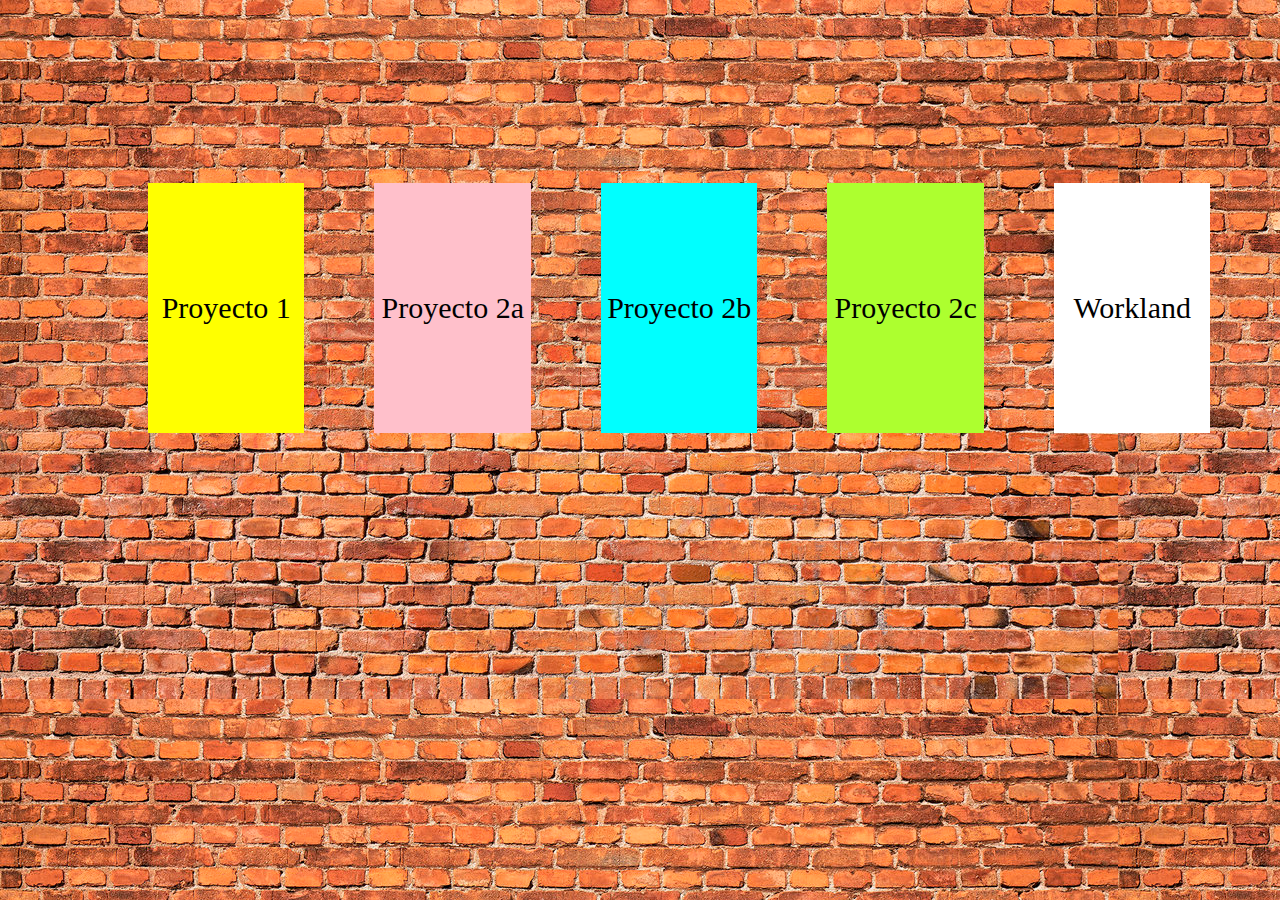
<file: index.html>
<!DOCTYPE html>
<html lang="en">
<head>
    <meta charset="UTF-8">
    <meta name="viewport" content="width=device-width, initial-scale=1.0">
    <link rel="stylesheet" href="main.css">
    <title>Navegador</title>
</head>
<body>
    <div class="primerafila">
    <div id="uno">
        <a href="./UF1/proyecto1/index.html">Proyecto 1</a>
    </div>
    
    <div id="dos">
        <a href="./UF1/proyecto2/index.html">Proyecto 2a</a>
    </div>
    <div id="tres">
        <a href="./UF1/proyecto 2b/index.html">Proyecto 2b</a>
    </div>
    <div id="cuatro">
        <a href="./UF1/proyecto 2c/index.html">Proyecto 2c</a>
    </div>
        
        <div id="cinco">
        <a href="./uf3/proyecto/workland/index.html">Workland</a>
    </div>
        
          <div id="seis">
        <a href="./uf3/proyecto_AAA/Workland_AAA/index.html">Workland_AAA</a>
    </div>
</div>
</body>
</html>
</file>
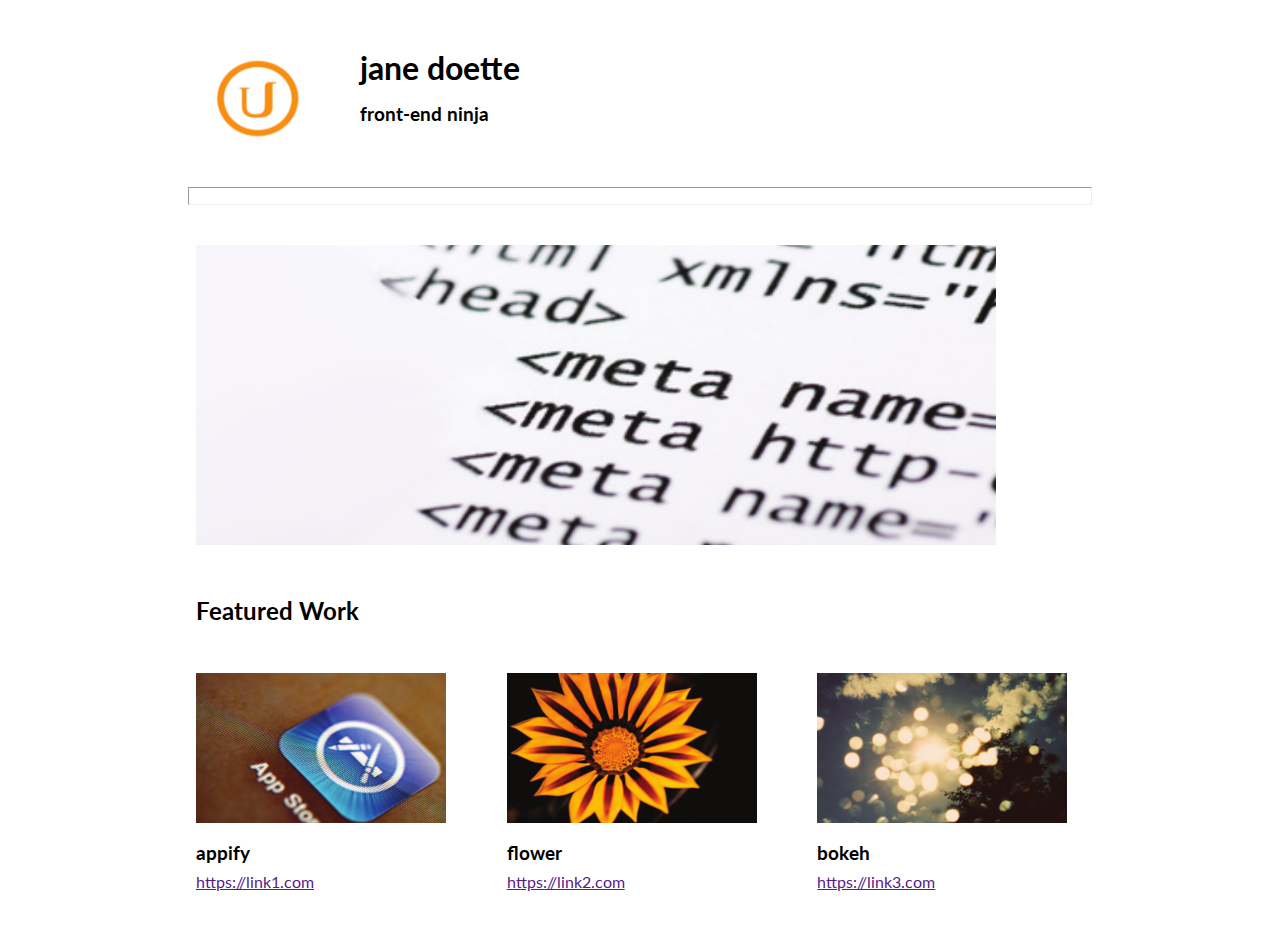
<file: UF1/proyecto 2b/index.html>
<!DOCTYPE html>
<html>
<head>
	<title></title>
	 <link href="css/main.css"
	  rel="stylesheet" type="text/css"> 
	  
	<link href="css/framework.css"
	  rel="stylesheet" type="text/css">
	  
	 

	  <link href="https://fonts.googleapis.com/css2?family=Lato:wght@100&display=swap" rel="stylesheet"> 

</head>
<div class="main-container">
	<header class="row">
		<div class="col-2"><img src="img/logo.png" alt="logo"></div>
		<div class="col-10">
			<h1>jane doette</h1>
			<h3>front-end ninja</h3>
		</div>
	</header>
	<div class="row">
		<div class="col-12"><hr></div>
	</div>
	<div class="row image">
		<div class="col-12"><img src="img/img01.png" alt="main image"></div>
	</div>
	<div class="row">
		<div class="col-12">
			<h2>Featured Work</h2>
		</div>
	</div>
	<div class="row items-container">
		<div class="col-4 item"><img src="img/item1.png" alt="item 1">
		<h3>appify</h3>
		<a href="">https://link1.com</a>
		
		</div>
		<div class="col-4 item"><img src="img/item2.png" alt="item 2">
		<h3>flower</h3>
		<a href="">https://link2.com</a>
	</div>
		<div class="col-4 item"><img src="img/item3.png" alt="item 3">
		<h3>bokeh</h3>
	<a href="">https://link3.com</a></div>
	</div>
</div>

</html>
</file>
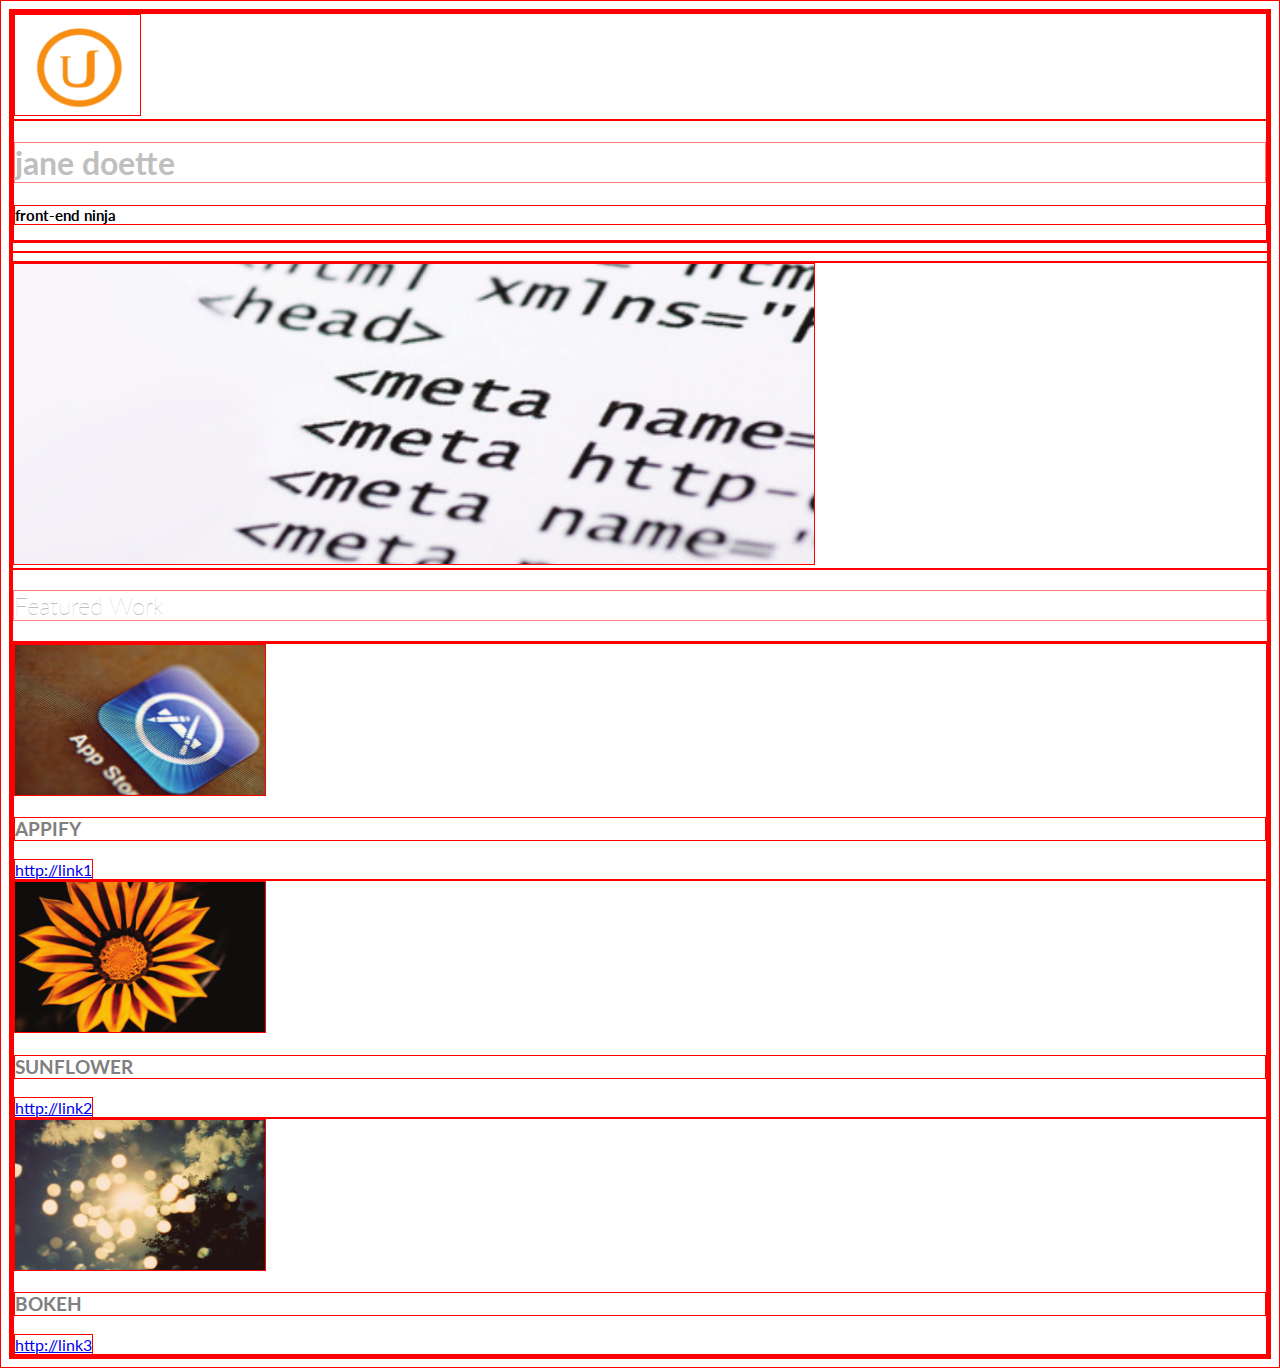
<file: UF1/proyecto 2c/index.html>
<!DOCTYPE html>
<html lang="en">
<head>
    <meta charset="UTF-8">
    <meta name="viewport" content="width=device-width, initial-scale=1.0">
    <link rel="stylesheet" href="https://cdn.jsdelivr.net/npm/bootstrap@4.5.3/dist/css/bootstrap.min.css" integrity="sha384-TX8t27EcRE3e/ihU7zmQxVncDAy5uIKz4rEkgIXeMed4M0jlfIDPvg6uqKI2xXr2" crossorigin="anonymous">

    <link rel="preconnect" href="https://fonts.gstatic.com">
    <link href="https://fonts.googleapis.com/css2?family=Lato:wght@100&display=swap" rel="stylesheet">

    <link rel="stylesheet" href="css/main.css">
    
    <title>Document</title>
</head>
<body>
    <div class="container-lg ">
        <div class="justify-content-center">
        <header class="row">
            <div id="logo" class="col-sm-4"><img src="img/logo.png" alt="logo"></div>
            <div id="title-l1" class="col-sm-8 text-right text-uppercase">
                <h1>jane doette</h1>
                <h3 id="p">front-end ninja</h3>
            </div>
        </header>
        <div class="row">
            <hr class="col-sm">
        </div>
        <div class="row">
            <img  class="rounded mx-auto d-block img-fluid"src="img/img01.png" alt="main image">
        </div>
        <div class="row">
            <h2 class="col-sm" id="title-l2">Featured Work</h2>
        </div>
        <div class="row text-center" id="items-container">
            <div class="col-sm-4 item">
                <img src="img/item1.png" alt="image item1">
                <h3 class="text-uppercase">APPIFY</h3>
                <a href="#">http://link1</a>
            </div>
            <div class="col-sm-4 item">
                <img src="img/item2.png" alt="image item2">
                <h3 class="text-uppercase">SUNFLOWER</h3>
                <a href="#">http://link2</a>
            </div>
            <div class="col-sm-4 item">
                <img src="img/item3.png" alt="image item3">
                <h3 class="text-uppercase">BOKEH</h3>
                <a href="#">http://link3</a>
            </div>
        </div>
      </div>
       </div>
</body>
</html>
</file>
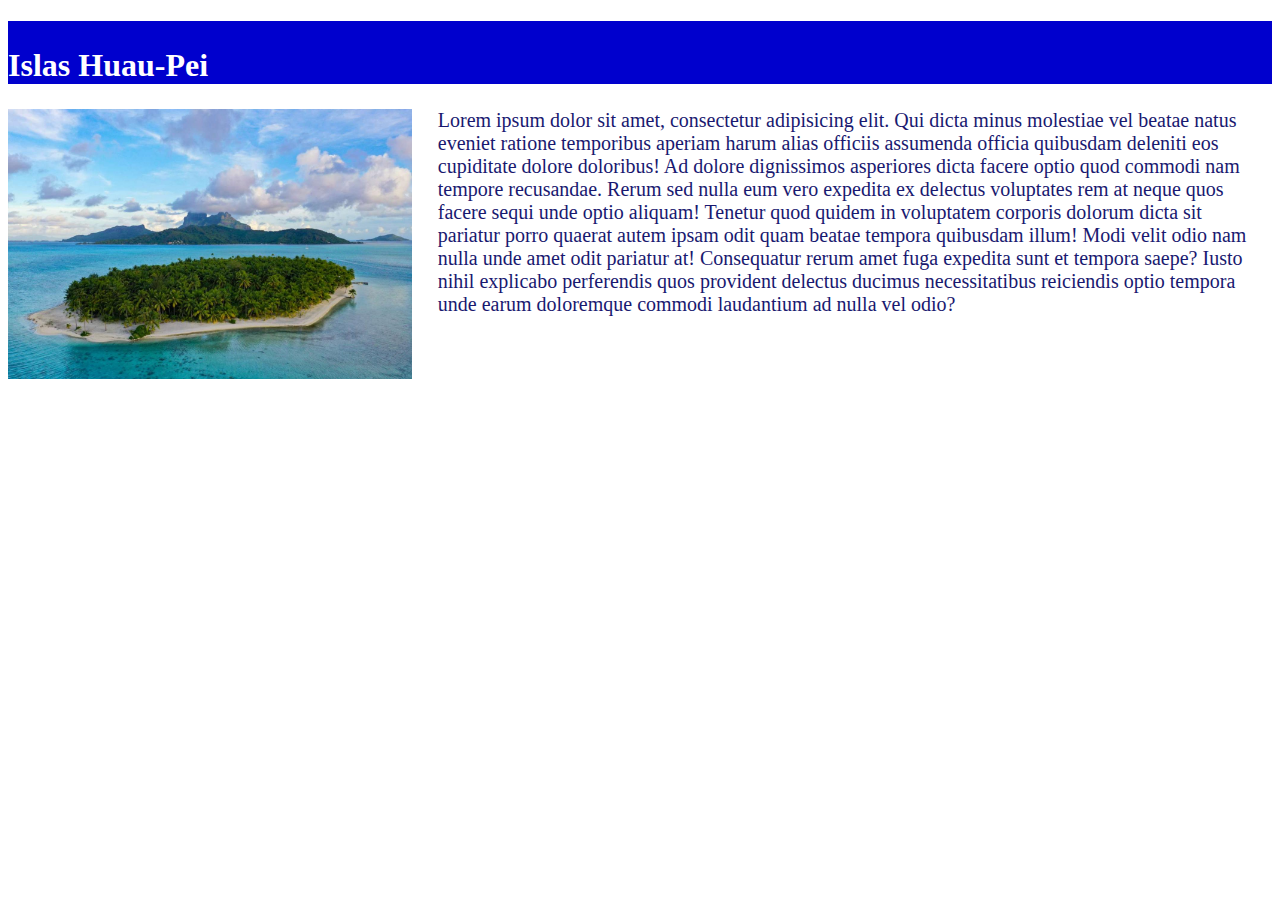
<file: UF1/proyecto1/index.html>
<!DOCTYPE html>
<html lang="en">
<head>
    <link href="css\style01.css"
      rel="stylesheet" type="text/css">
    <meta charset="UTF-8">
    <meta name="viewport" content="width=device-width, initial-scale=1.0">
    <title>Document</title>
</head>
<body>
    <div class="container">
        <h1 class="title">Islas Huau-Pei</h1>
        <div class="content">
            <div class="image">
                <img src="img/img01.jpg" alt="Islas Huau-Pei"></img>
            </div>
            <div class="description">Lorem ipsum dolor sit amet, consectetur adipisicing elit. Qui dicta minus molestiae vel beatae natus eveniet ratione temporibus aperiam harum alias officiis assumenda officia quibusdam deleniti eos cupiditate dolore doloribus!
                Ad dolore dignissimos asperiores dicta facere optio quod commodi nam tempore recusandae. Rerum sed nulla eum vero expedita ex delectus voluptates rem at neque quos facere sequi unde optio aliquam!
                Tenetur quod quidem in voluptatem corporis dolorum dicta sit pariatur porro quaerat autem ipsam odit quam beatae tempora quibusdam illum! Modi velit odio nam nulla unde amet odit pariatur at!
                Consequatur rerum amet fuga expedita sunt et tempora saepe? Iusto nihil explicabo perferendis quos provident delectus ducimus necessitatibus reiciendis optio tempora unde earum doloremque commodi laudantium ad nulla vel odio?</div>
        </div>
    </div>
</body>
</html>
</file>
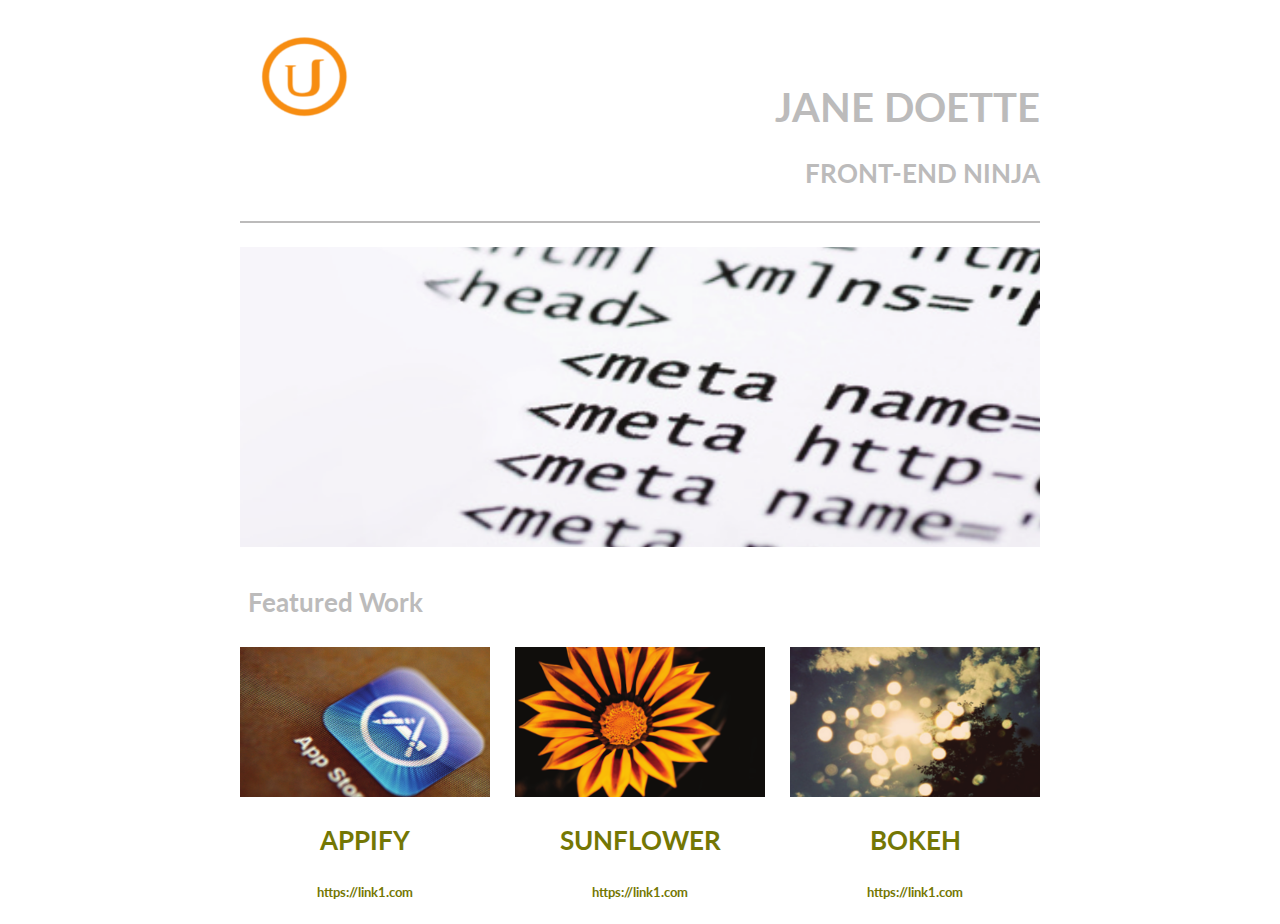
<file: UF1/proyecto2/index.html>
<!DOCTYPE html>
<html lang="es">

<head>
    <meta charset="UTF-8">
    <title>Proyecto 2a - Flexbox</title>
    
    <link rel="preconnect" href="https://fonts.gstatic.com">
<link href="https://fonts.googleapis.com/css2?family=Lato:wght@100&display=swap" rel="stylesheet"> 
    <link href="css/style01.css"
      rel="stylesheet" type="text/css">
</head>

<body>
<div class="container">
    <header>
        <div class="logo">
            
            <img src="img/logo.png" alt="logo">
        </img></div>

        <div class="title">

            <h1>Jane Doette</h1>
            <h3>Front-end ninja</h3>
        </div>
        
    </header>  
    

    <hr>
    <img src="img/img01.png" alt ="Imagen principal">

    <h2>Featured Work</h2>

    <div class ="items-container">
        <div class = "item">
            <img src = "img/item1.png" alt="item 1"></img>
            <h3>appify</h3>
            <a href="https://link1.com">https://link1.com</a>
        </div>
        <div class = "item">
            <img src = "img/item2.png" alt="item 2"></img>
            <h3>sunflower</h3>
            <a href="https://link1.com">https://link1.com</a>
        </div> 
        <div class = "item">
            <img src = "img/item3.png" alt="item 3"></img>
            <h3>bokeh</h3>
            <a href="https://link1.com">https://link1.com</a>
        </div>

    </div>
    
</div>




</body>

</html>
</file>
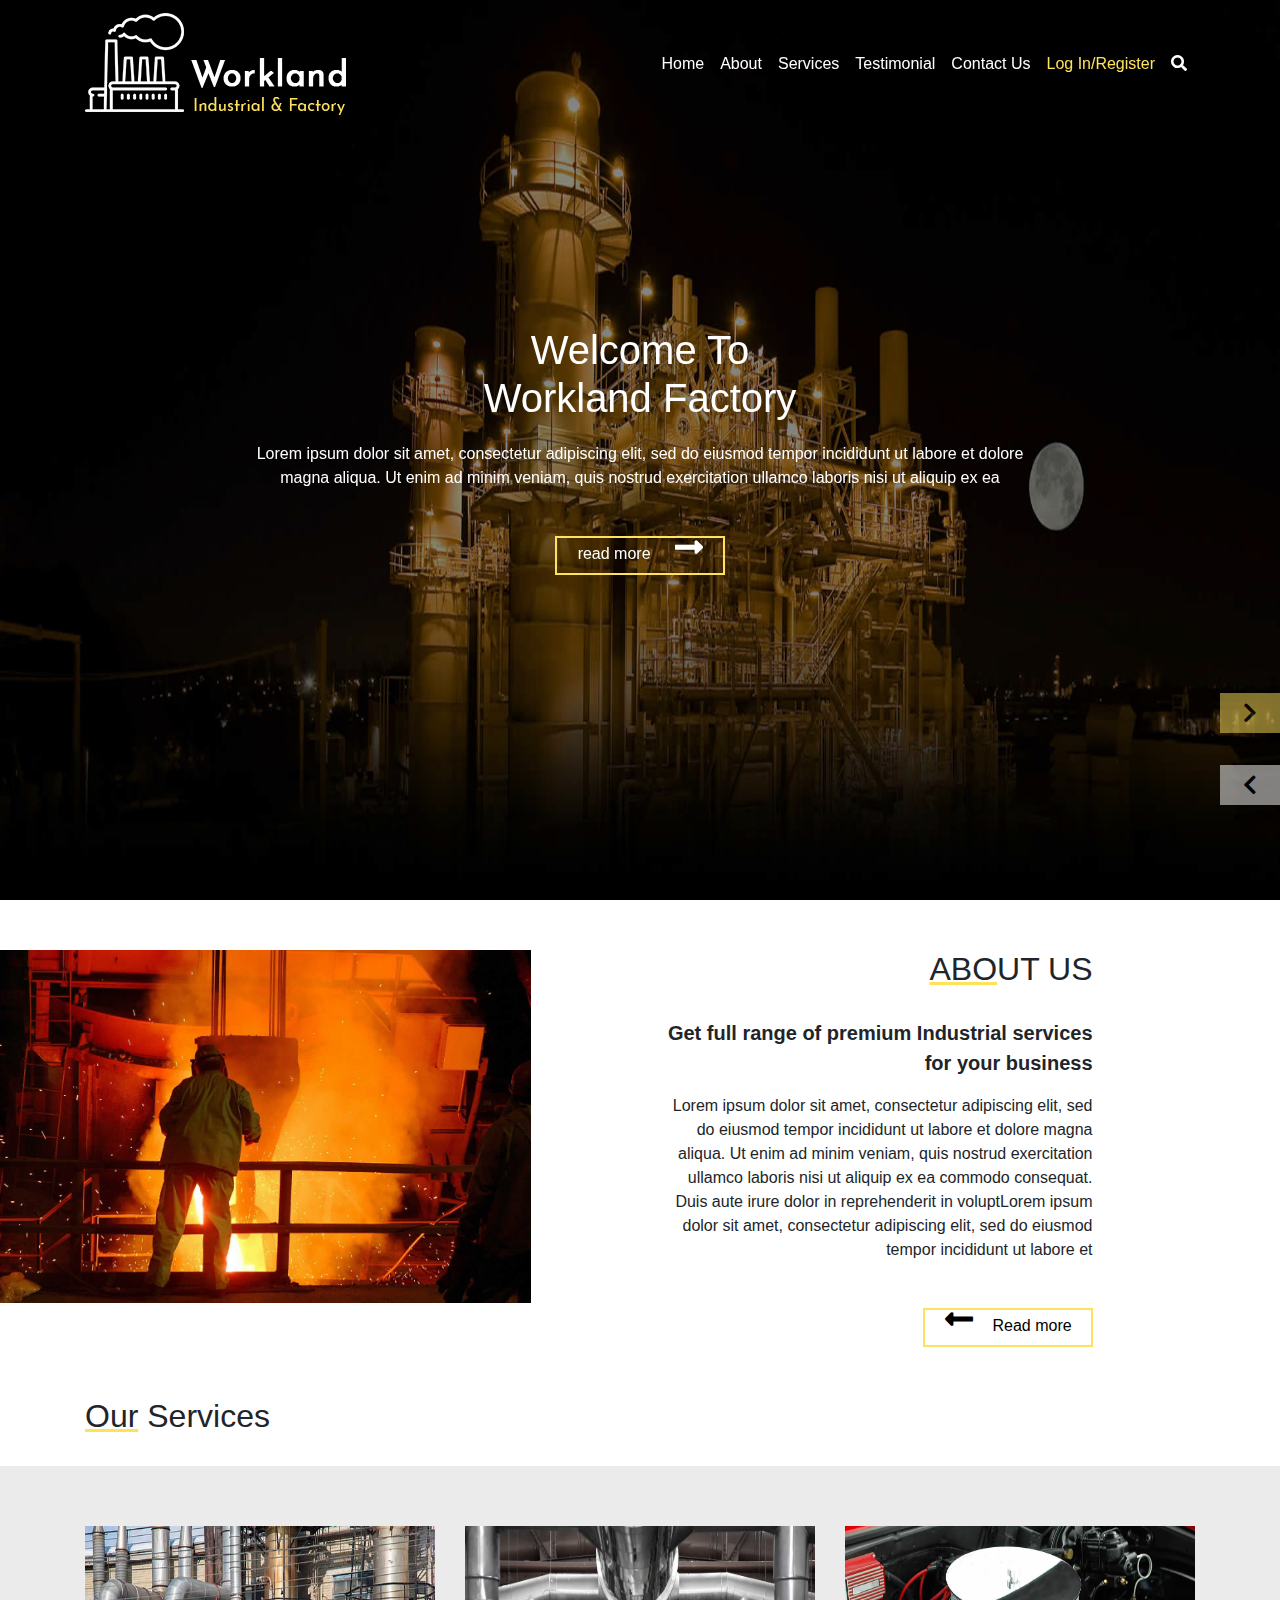
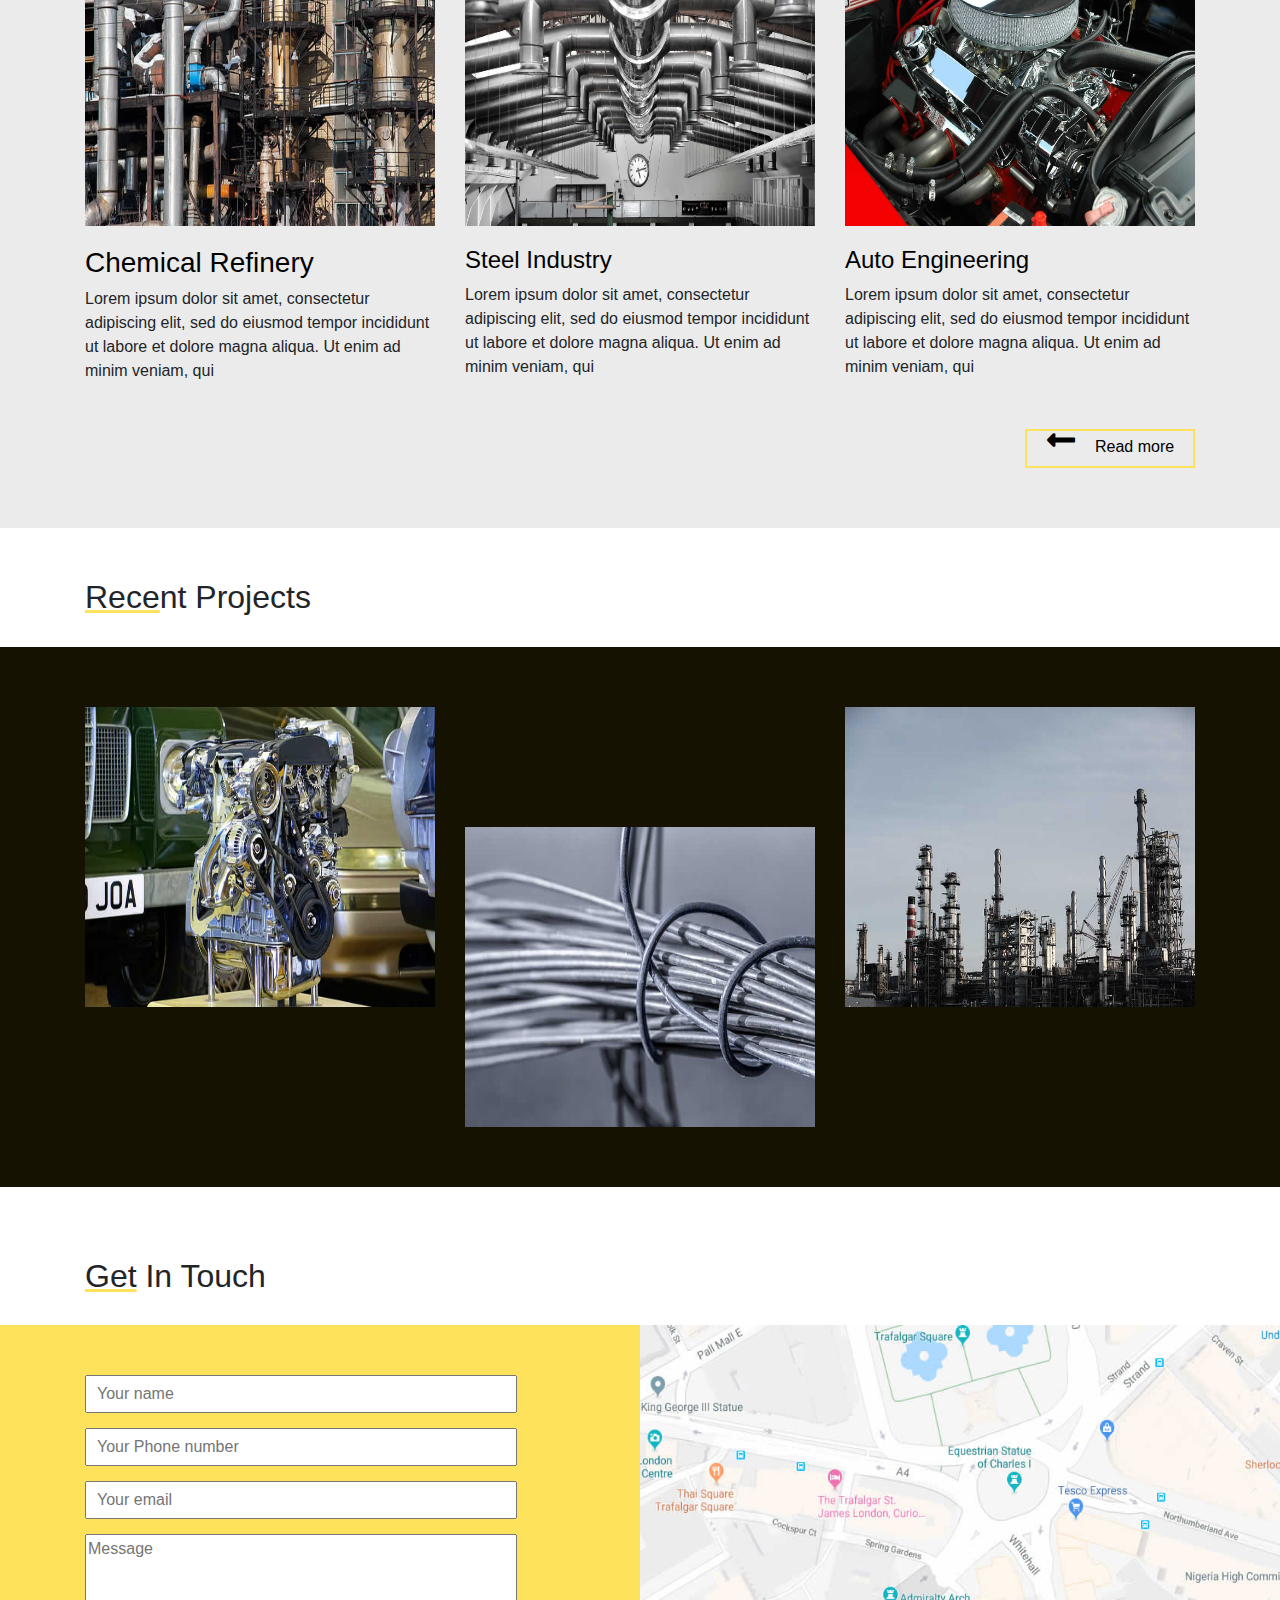
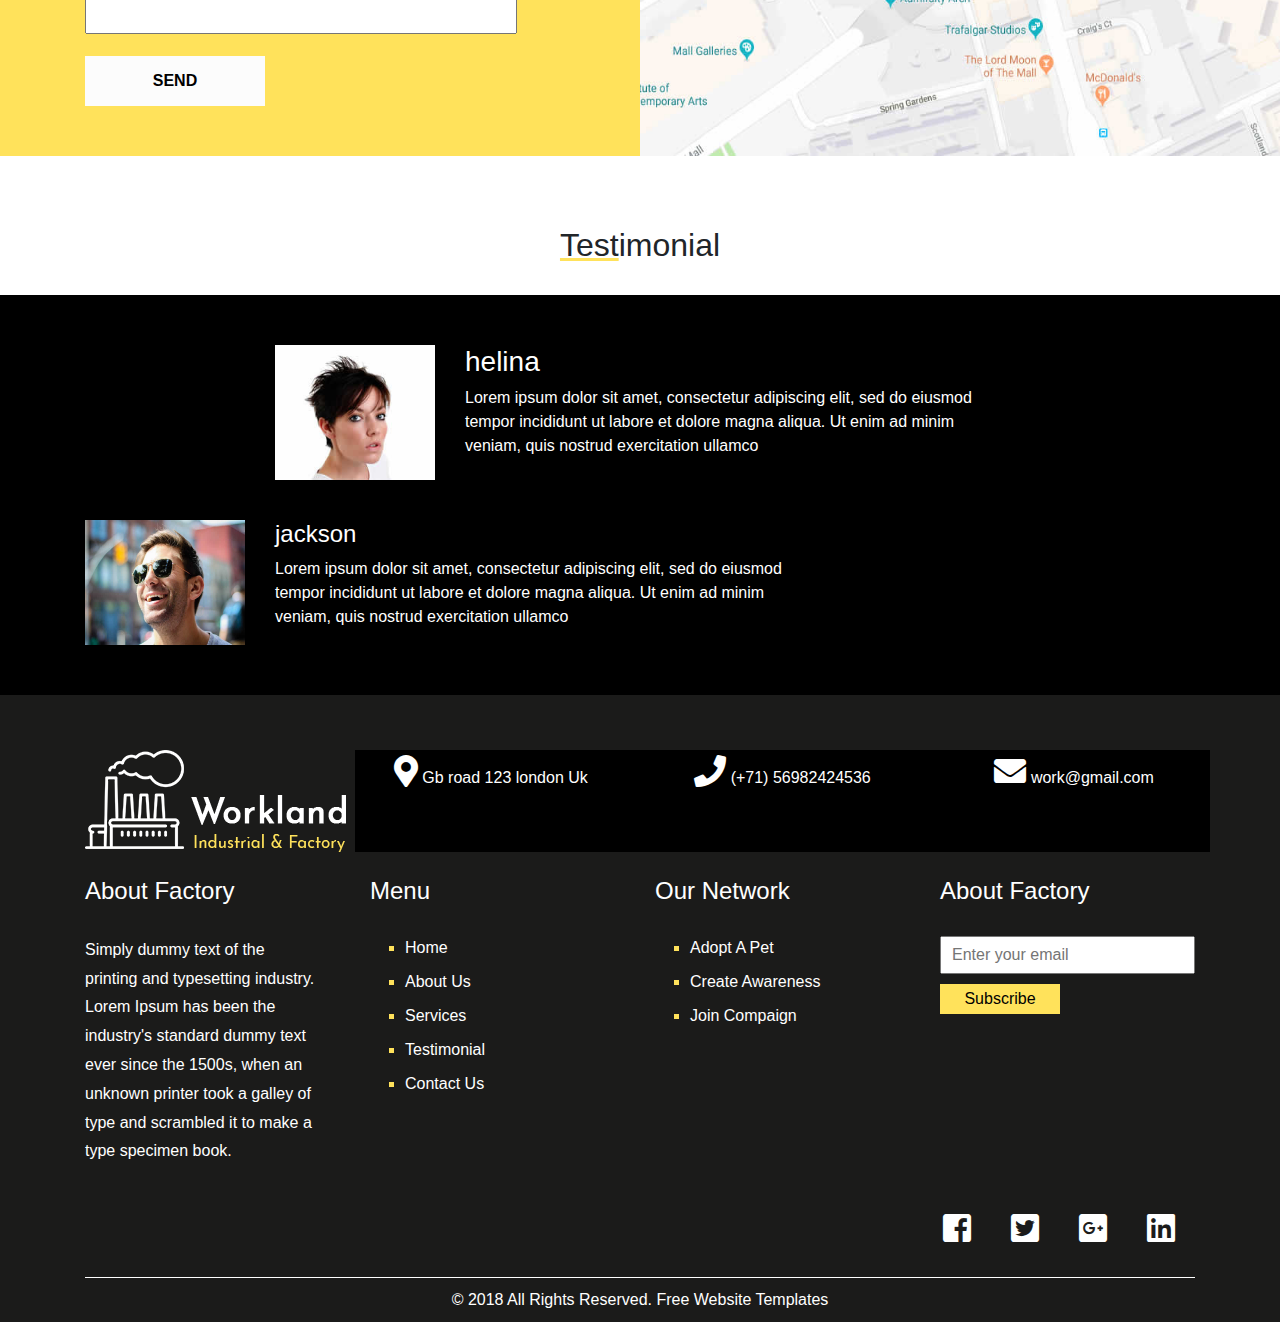
<file: uf3/proyecto_AAA/Workland_AAA/index.html>
<!DOCTYPE html>
<html lang="en">
    <head>
        <meta charset="utf-8">
        <meta name="viewport" content="width=device-width, initial-scale=1.0">
        <title>Workland Factory</title>
        <link rel="stylesheet" href="css/bootstrap.min.css">
        <link rel="stylesheet" href="css/fontawesome.min.css">
        <link rel="stylesheet" href="css/style.css">
    </head>
    <body>
        
        <nav class="navbar navbar-expand-lg navbar-light bg-light">
            <div class="container">
                <a class="navbar-brand" href="index.html"><img src="imgs/logo.png" alt="#" /></a>
                <button class="navbar-toggler" type="button" data-toggle="collapse" data-target="#nav-links" aria-controls="navbarSupportedContent" aria-expanded="false" aria-label="Toggle navigation">
                    <span class="navbar-toggler-icon"></span>
                </button>

                <div class="collapse navbar-collapse text-capitalize" id="nav-links">
                    <ul class="navbar-nav ml-auto">
                        <li class="nav-item active">
                            <a class="nav-link" href="#home">Home <span class="sr-only">(current)</span></a>
                        </li>
                        <li class="nav-item">
                            <a class="nav-link" href="#about">About</a>
                        </li>
                        <li class="nav-item">
                            <a class="nav-link" href="#service">services</a>
                        </li>
                        <li class="nav-item">
                            <a class="nav-link" href="#test">testimonial</a>
                        </li>
                        <li class="nav-item">
                            <a class="nav-link" href="#contact">contact us</a>
                        </li>
                        <li class="nav-item">
                            <a class="nav-link log" href="#">Log in/Register</a>
                        </li>
                        <li class="nav-item search">
                            <a class="nav-link search-link" href=""><span class="fas fa-search"></span></a>
                            <form>
                                <input type="search" aria-label="search">
                                <input type="submit" aria-label="search">
                            </form>
                        </li>
                    </ul>
                </div>
            </div>
        </nav>
        
        <header id="home">
            <div class="content">
                <div class="d-flex align-items-center flex-column justify-content-center">
                    <h1>Welcome To <br>Workland Factory</h1>
                    <p>Lorem ipsum dolor sit amet, consectetur adipiscing elit, sed do eiusmod tempor incididunt ut labore et dolore magna aliqua. Ut enim ad minim veniam, quis nostrud exercitation ullamco laboris nisi ut aliquip ex ea</p>
                    <a href="#" aria-label="beggining">
                        <span>read more</span>
                        <span class="fas fa-long-arrow-alt-right fa-2x"></span>
                    </a>
                </div>
            </div>
          <div id="slideToNext" class="carousel slide" data-ride="carousel">
            <div class="carousel-inner">
              <div class="carousel-item active">
                <img src="imgs/header.jpg" class="d-block w-100" alt="fabricaNoche">
              </div>
              <div class="carousel-item">
                <img src="imgs/header.jpg" class="d-block w-100"alt="fabricaNoche1">
              </div>
              <div class="carousel-item">
                <img src="imgs/header.jpg" class="d-block w-100"alt="fabricaNoche2">
              </div>
            </div>
            <a class="carousel-control-prev" href="#slideToNext" role="button" data-slide="prev">
              <span class="fas fa-chevron-left"></span>
              <span class="sr-only">Previous</span>
            </a>
            <a class="carousel-control-next" href="#slideToNext" role="button" data-slide="next">
              <span class="fas fa-chevron-right"></span>
              <span class="sr-only">Next</span>
            </a>
          </div>
     </header>
        
        <div class="about" id="about">
            <div class="row">
                <div class="col-lg-6 col-12">
                    <div class="img"><img src="imgs/pic7.jpg" alt="trabajadorFuego"></div>
                </div>
                <div class="col-lg-6 col-12 text-right">
                    <div class="about-child">
                        <h2 class="text-uppercase"><span>abo</span>ut us</h2>
                        <p>Get full range of premium Industrial services for your business</p>
                        <p>Lorem ipsum dolor sit amet, consectetur adipiscing elit, sed do eiusmod tempor incididunt ut labore et dolore magna aliqua. Ut enim ad minim veniam, quis nostrud exercitation ullamco laboris nisi ut aliquip ex ea commodo consequat. Duis aute irure dolor in reprehenderit in voluptLorem ipsum dolor sit amet, consectetur adipiscing elit, sed do eiusmod tempor incididunt ut labore et </p>
                        <a href="#" aria-label="beginning"><span class="fas fa-long-arrow-alt-left fa-2x"></span><span>Read more</span></a>
                    </div>
                </div>
            </div>
        </div>
        
        <div class="services" id="service">
            <div class="container"><h2 class="text-capitalize"><span>Our</span> services</h2></div>
            <div class="services-child">
                <div class="container">
                    <div class="row">
                        <div class="col-lg-4 col-md-6 col-12">
                            <div>
                                <img src="imgs/pic4.jpg" alt="fabricaTubos">
                                <a href="#"><h3>Chemical Refinery</h3></a>
                                <p>Lorem ipsum dolor sit amet, consectetur adipiscing elit, sed do eiusmod tempor incididunt ut labore et dolore magna aliqua. Ut enim ad minim veniam, qui</p>
                            </div>
                        </div>
                        <div class="col-lg-4 col-md-6 col-12">
                            <div>
                                <img src="imgs/pic5.jpg" alt="fabricaInterior">
                                <a href="#"><h4>Steel Industry</h4></a>
                                <p>Lorem ipsum dolor sit amet, consectetur adipiscing elit, sed do eiusmod tempor incididunt ut labore et dolore magna aliqua. Ut enim ad minim veniam, qui</p>
                            </div>
                        </div>
                        <div class="col-lg-4 col-md-6 col-12">
                            <div>
                                <img src="imgs/pic6.jpg" alt="engine">
                                <a href="#"><h4>Auto Engineering</h4></a>
                                <p>Lorem ipsum dolor sit amet, consectetur adipiscing elit, sed do eiusmod tempor incididunt ut labore et dolore magna aliqua. Ut enim ad minim veniam, qui</p>
                            </div>
                        </div>
                    </div>
                    <a href="#" aria-label="beginning"><span class="fas fa-long-arrow-alt-left fa-2x"></span><span>Read more</span></a>
                </div>
            </div>
        </div>
        
        <div class="project">
            <div class="container"><h2 class="text-capitalize"><span>rece</span>nt projects</h2></div>
            <div class="project-child">
                <div class="container">
                    <div class="row">
                        <div class="col-lg-4 col-md-6 col-12">
                            <div>
                                <a href="#"><img src="imgs/pic1.jpg" alt="engine2">
                                     <div class="yellow-overlay d-flex align-items-center justify-content-center">
                                        <p>Auto engineering</p>
                                    </div>
                                </a>
                            </div>
                        </div>
                        <div class="col-lg-4 col-md-6 col-12">
                            <div>
                                <a href="#"><img src="imgs/pic2.jpg" alt="wire">
                                     <div class="yellow-overlay d-flex align-items-center justify-content-center">
                                        <p>Auto engineering</p>
                                    </div>
                                </a>
                            </div>
                        </div>
                        <div class="col-lg-4 col-md-6 col-12">
                            <div>
                                <a href="#"><img src="imgs/pic3.jpg" alt="factory">
                                    <div class="yellow-overlay d-flex align-items-center justify-content-center">
                                        <p>Auto engineering</p>
                                    </div>
                                </a>
                            </div>
                        </div>
                    </div>
                </div>
            </div>
        </div>
        
        <div class="contact" id="contact">
            <div class="container"><h2 class="text-capitalize"><span>get</span> in touch</h2></div>
            <div class="contact-child">
                <div class="container">
                    <div class="row">
                        <div class="col-lg-6 col-12">
                            <div class="contact-form">
                                <form>
                                    <input type="text" placeholder="Your name" aria-label="fname">
                                    <input type="text" placeholder="Your Phone number" aria-label="phone number">
                                    <input type="email" placeholder="Your email" aria-label="Your email">
                                    <textarea placeholder="Message" aria-label="message"></textarea>
                                    <input type="submit" value="send" class="text-uppercase">
                                </form>
                            </div>
                        </div>
                    </div>
                </div>
            </div>
        </div>
        
        <div class="testimonial" id="test">
            <div class="container"><h2 class="text-capitalize text-center"><span>test</span>imonial</h2></div>
            <div class="test-child">
                <div class="container">
                    <div class="row">
                        <div class="col-lg-2 col-md-1"></div>
                        <div class="col-lg-2 col-md-3 col-4"><img src="imgs/pic8.jpg" alt="model"></div>
                        <div class="col-lg-6 col-8">
                            <h3 class="text-ippercase">helina</h3>
                            <p>Lorem ipsum dolor sit amet, consectetur adipiscing elit, sed do eiusmod tempor incididunt ut labore et dolore magna aliqua. Ut enim ad minim veniam, quis nostrud exercitation ullamco</p>
                        </div>
                    </div>
                    <div class="row">
                        <div class="col-lg-2 col-md-3 col-4"><img src="imgs/pic9.jpg" alt="laughing model"></div>
                        <div class="col-lg-6 col-8">
                            <h4 class="text-ippercase">jackson</h4>
                            <p>Lorem ipsum dolor sit amet, consectetur adipiscing elit, sed do eiusmod tempor incididunt ut labore et dolore magna aliqua. Ut enim ad minim veniam, quis nostrud exercitation ullamco</p>
                        </div>
                    </div>
                </div>
            </div>
        </div>
        
        <footer>
            <div class="container">
                <div class="row">
                    <div class="col-lg-3 col-12">
                        <a href="index.html" class="logo"><img src="imgs/logo.png" alt="#" /></a>
                    </div>
                    <div class="col-lg-9 col-12">
                        <div class="row">
                            <div class="col-md-4 col-12">
                                <span class="fas fa-map-marker-alt fa-2x"></span>
                                <span>Gb road 123 london Uk </span>
                            </div>
                            <div class="col-md-4 col-12">
                                <span class="fas fa-phone fa-2x"></span>
                                <span>(+71) 56982424536</span>
                            </div>
                            <div class="col-md-4 col-12">
                                <span class="fas fa-envelope fa-2x"></span>
                                <span>work@gmail.com</span>
                            </div>
                        </div>
                    </div>
                </div>
                <div class="row">
                    <div class="col-lg-3 col-md-6 col-12">
                        <div class="item">
                            <h4 class="text-capitalize">about factory</h4>
                            <p>Simply dummy text of the printing and typesetting industry. Lorem Ipsum has been the industry's standard dummy text ever since the 1500s, when an unknown printer took a galley of type and scrambled it to make a type specimen book.</p>
                        </div>
                    </div>
                    <div class="col-lg-3 col-md-6 col-12">
                        <div class="item">
                            <h4 class="text-capitalize">Menu</h4>
                            <ul class='text-capitalize main-list'>
                                <li><a href="#home">home</a></li>
                                <li><a href="#about">about us</a></li>
                                <li><a href="#service">Services</a></li>
                                <li><a href="#test">testimonial</a></li>
                                <li><a href="#contact">contact us</a></li>
                            </ul>
                        </div>
                    </div>
                    <div class="col-lg-3 col-md-6 col-12">
                        <div class="item">
                            <h4 class="text-capitalize">Our network</h4>
                            <ul class="text-capitalize">
                                <li><a href="#">Adopt a pet</a></li>
                                <li><a href="#">create awareness</a></li>
                                <li><a href="#">join compaign</a></li>
                            </ul>
                        </div>
                    </div>
                    <div class="col-lg-3 col-md-6 col-12">
                        <div class="item">
                            <h4 class="text-capitalize">about factory</h4>
                            <form>
                                <input type="text" placeholder="Enter your email">
                                <input type="submit" value="Subscribe">
                            </form>
                        </div>
                    </div>
                </div>
                <ul class="social-media">
                    <li><a href="#"><span class="fab fa-facebook-square fa-2x"></span></a></li>
                    <li><a href="#"><span class="fab fa-twitter-square fa-2x"></span></a></li>
                    <li><a href="#"><span class="fab fa-google-plus-square fa-2x"></span></a></li>
                    <li><a href="#"><span class="fab fa-linkedin fa-2x"></span></a></li>
                </ul>
                <div class="copyright">
                    <p>© 2018 All Rights Reserved. Free Website Templates</p>
                </div>
            </div>
        </footer>    
            
        <script src="js/jquery-3.3.1.min.js"></script>
        <script src="js/bootstrap.min.js"></script>
        <script>
            $(function () {
                
                'use strict';
                
                var winH = $(window).height();
                
                $('header, .slide').height(winH);
                
                $('.navbar a.search-link').on('click', function () {
                    $(this).siblings('form').fadeToggle();
                });
                
                $('.navbar ul.navbar-nav li a, footer ul.main-list li a').on('click', function (e) {
                    
                    var getAttr = $(this).attr('href');
                    
                    e.preventDefault();
                    $('html').animate({scrollTop: $(getAttr).offset().top}, 1000);
                });
            });
        </script>
    </body>
</html>
</file>
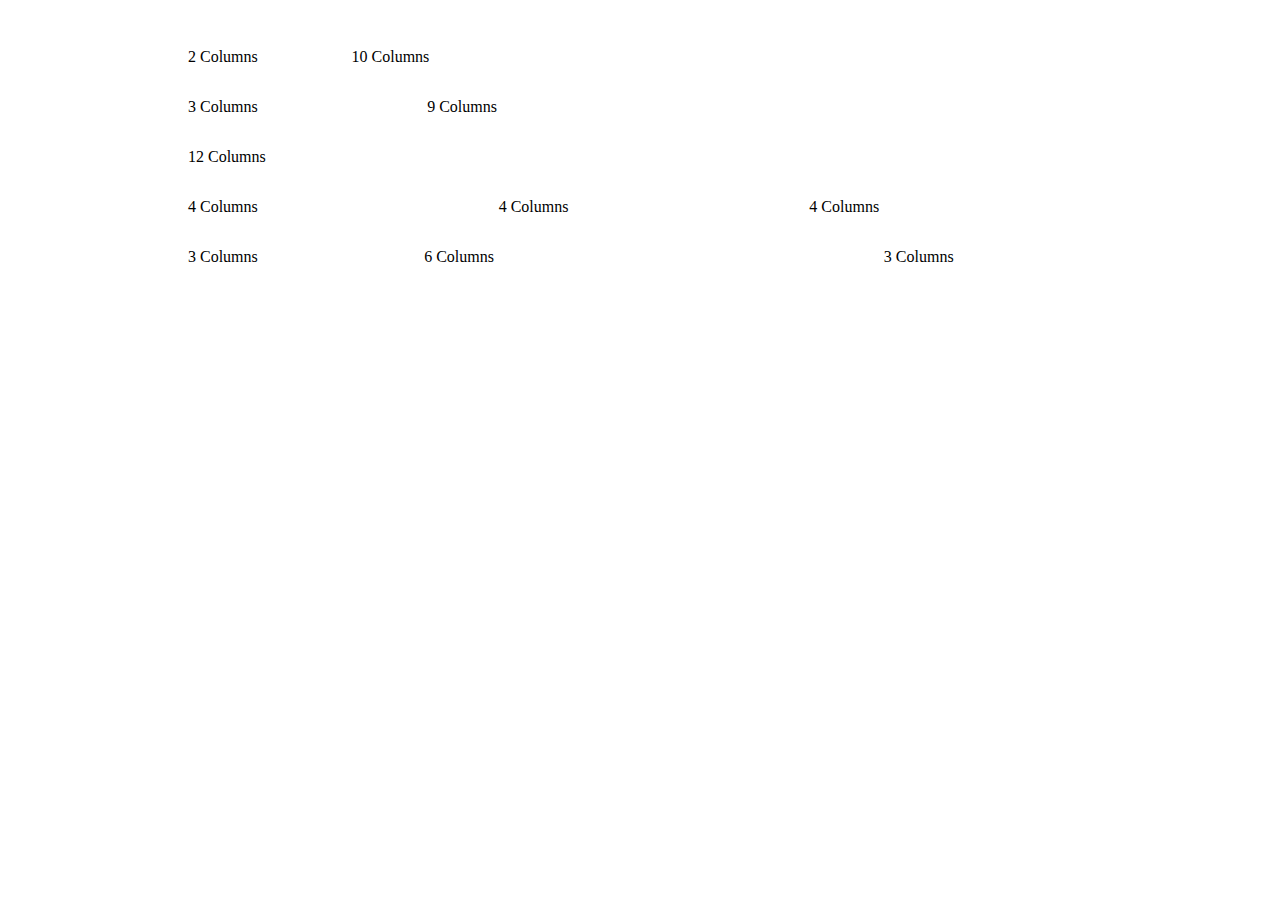
<file: UF1/proyecto 2b/test.html>
<!DOCTYPE html>
<html lang="en">
<head>
    <title>Test</title>
    <link rel="stylesheet" href="./css/framework.css">

</head>
<body>
    <div class="main-container">
<div class="row">
    <div class="col-2">2 Columns</div>
    <div class="col-10">10 Columns</div>
</div>
<div class="row">
    <div class="col-3">3 Columns</div>
    <div class="col-9">9 Columns</div>
</div>
<div class="row">
    <div class="col-12">12 Columns</div>
</div>
<div class="row">
    <div class="col-4">4 Columns</div>
    <div class="col-4">4 Columns</div>
    <div class="col-4">4 Columns</div>
</div>
<div class="row">
    <div class="col-3">3 Columns</div>
    <div class="col-6">6 Columns</div>
    <div class="col-3">3 Columns</div>
</div>
</div>
</body>
</html>
</file>
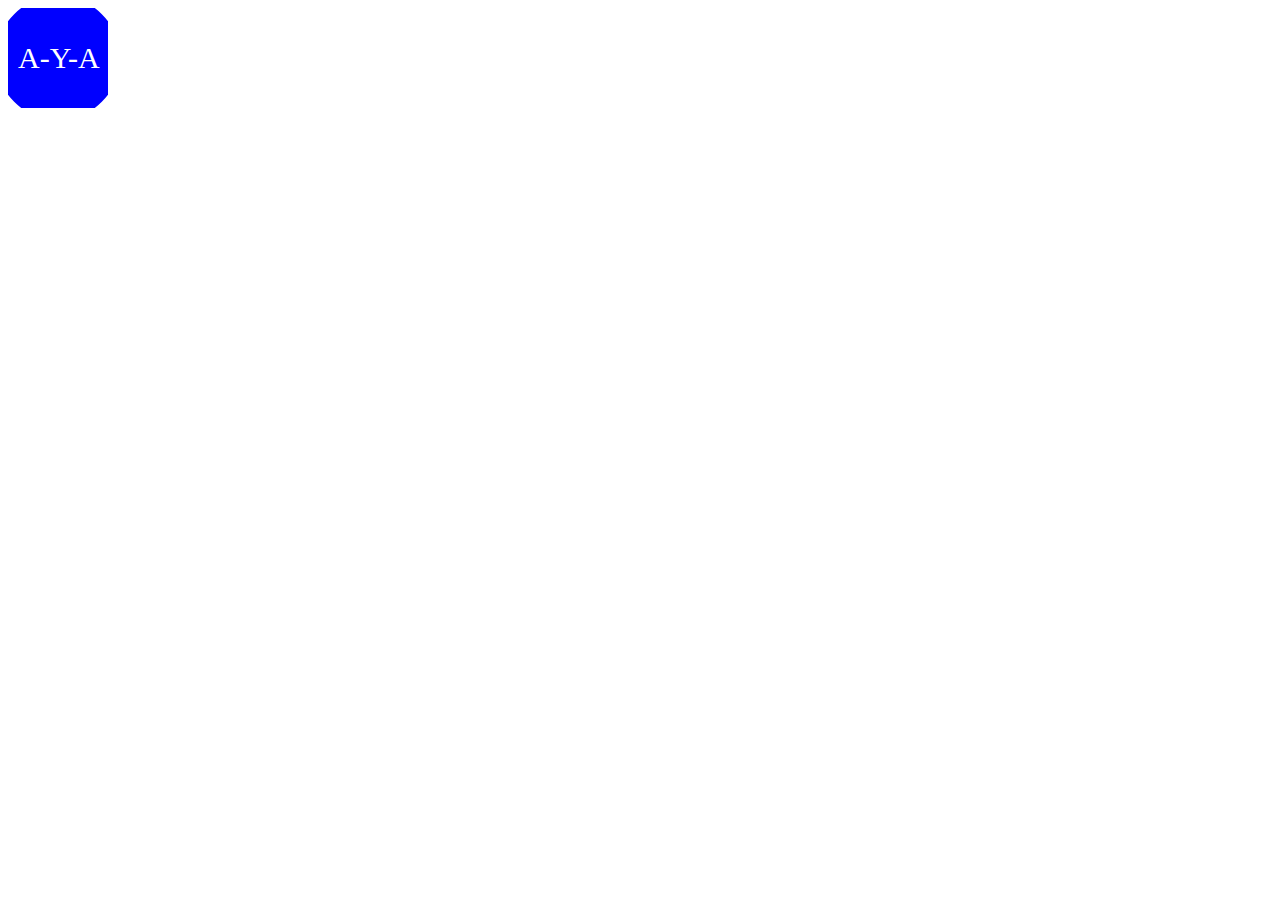
<file: Transversal/img/logo/svg.html>
<!DOCTYPE html>
<html>

    <body>

        <svg width="100" height="100">
            <circle cx="50" cy="50" r="60"stroke="blue" stroke-width="4" fill="blue" />
            <text x="10" y="60" fill="white" font-size="30px">A-Y-A</text>
        </svg> 
                    
    </body>

</html>
</file>
<file: main.css>
body{
    
    background-image: url("./img/background.jpg");
}

.primerafila{
    width: 1400px;
    height:600px;
    display: flex;
    justify-content:center;
    
}

div{
    width: 250px;
    height: 250px;
    margin: auto;
    display: flex;
    align-items: center;
    justify-content: center;
    margin-left: 70px;
    }

#uno{
   
    background-color:yellow;

}

 #dos{
     background-color: pink;
 }

 #tres{
    background-color: cyan;
}

#cuatro{
    background-color: greenyellow;
}

#cinco{
    background-color: white;
}

#seis{
    background-color: orange;
}

a{

    text-decoration: none;
    font-size: 30px;
    color: black;
}
</file>
<file: UF1/proyecto 2b/css/main.css>
/* ------------------------------------------------- */
/* Main styles                                       */

* {
  
    margin: 0px;
    padding: 0px;
    font-family: 'Lato', sans-serif;
  
 }
 
 .main-container {
    margin: 0.5rem;
    padding: 0.5rem; 
   
 }





/* ------------------------------------------------- */
</file>
<file: UF1/proyecto 2b/css/framework.css>
*{
padding: 0.5rem;
box-sizing: border-box;
}
[class|="col"] {
    margin: 0px 0.25rem;
 }
 [class|="col"] + [class|="col"] {
    margin-left: 0.5rem;
 }
 
 
 img {
    max-width: 100%;
 }
 

.row {
    width: 100%;
    display: flex;
 }
 
 .col-1 { width: 8.33% }
 .col-2 { width: 16.66% }
 .col-3 { width: 25% }
 .col-4 { width: 33.33% }
 .col-5 { width: 41.66% }
 .col-6 { width: 50% }
 .col-7 { width: 58.33% }
 .col-8 { width: 66.66% }
 .col-9 { width: 75% }
 .col-10 { width: 83.33% }
 .col-11 { width: 91.66% }
 .col-12 { width: 100% }
 
 .main-container {
    margin: auto;
    max-width: 960px;
 }
</file>
<file: UF1/proyecto 2c/css/main.css>
* {
  border: solid 1px red;
}

body {
  font-family: "Lato", sans-serif;
}

h1 {
  color: grey;
  opacity: 0.5;
}

h2 {
  font-weight: 100;
  color: grey;
  opacity: 0.5;
}

h3 {
  color: grey;
}

#p {
  color: black;
  font-size: 15px;
}
</file>
<file: UF1/proyecto2/css/style01.css>
body {
    padding: 1rem;
}

.container {
  margin: auto;
  font-family: 'Lato', sans-serif;
  max-width: 800px;
}

header {
  display: flex;
}

.logo {
  flex: 1;
}

.title {
  flex: 4;
  text-align: right;
  text-transform: uppercase;
  font-family: 'Lato', sans-serif;
}
.title > h1 {
    font-family: 'Lato', sans-serif;
    font-size: 2.5rem;
    color: #bcbbbb;
    padding-top: 2rem;

}

.title > h3 {
    font-size: small;
    text-transform: uppercase;
    font-size: 1.6rem;
    color: #bcbbbb;
}

h2 {
    font-size: 1.6rem;
    font-weight: bold;
    color: #bcbbbb;
    padding-top: 1rem;
    padding-bottom: 0.5rem;
    padding-left: 0.5rem;
}

hr {
  border: thin solid #bcbbbb;
  margin-bottom: 1.5rem;
}

.items-container {
  display: flex;
  justify-content: space-between;
}

.item {
  text-align: center;
}

.item a {
    text-decoration: none;
    font-weight: bold;
    font-size: smaller;
    color: #747704; 
}

.item > h3 {
  text-transform: uppercase;
  font-size: 1.6rem;
  color: #747704;
}

@media screen and (max-width: 400px) {

    .items-container {
        flex-direction: column;
    }
 
    .item {
        width: 200px;
        margin: auto;
        padding-bottom: 1rem;
    }
 
    h2 {
        text-align: center;
        padding-left: 0px;
        font-size: 2rem;
    }
 
    .logo {
        padding-top: 1.1rem;
    }
   
 }
 
img{
    max-width: 100%;
}

 
/*   Aquesta part del media screen no la he entés massa bé i no sabia si s'havia d'afegir així o no.*/
</file>
<file: uf3/proyecto_AAA/Workland_AAA/css/style.css>
body {
    overflow-x: hidden;
}

li {
    list-style-type: none
}

a:hover {
    text-decoration: none
}

a {
    -webkit-transition: all .5s ease;
    -moz-transition: all .5s ease;
    -o-transition: all .5s ease;
    transition: all .5s ease;
}

.small-container {
    width: 96%;
    margin: 0 auto
}

.overlay {
    background-color: rgba(0, 0, 0, .7);
    width: 100%;
    height: 100%;
}

h2 span {
    text-decoration: underline #ffe25b;
}

h2 {
    margin-bottom: 30px
}

/* navbar */

.navbar {
    position: absolute;
    width: 100%;
    top: 0;
    left: 0;
    background-color: transparent !important;
    color: white !important;
    z-index: 1000
}

.navbar a {
    color: white !important;
}

.navbar .navbar-toggler {
    background-color: white;
}

.navbar .log {
    color: #ffe25b !important;
}

.navbar ul li.search {
    position: relative
}

.navbar ul form {
    position: absolute;
    width: 250px;
    padding: 5px;
    background-color: white;
    right: -30px;
    display: none;
}

.navbar ul form input {
    padding: 5px 10px 5px 5px;
    background-color: #DDD;
    width: 100%;
    border: 1px solid #737272;
}

/* header */

header {
    position: relative
}

header img {
    width: 100%;
    height: 100%;
}

header .content {
    position: absolute;
    z-index: 5;
    height: 100%;
    width: 100%;
}

header .carousel-inner, header .carousel-item {
    height: 100%;
}

.carousel-control-prev, .carousel-control-next {
    z-index: 7
}

header .content > div:first-of-type {
    height: 100%;
    width: 60%;
    margin: 0 auto;
    text-align: center;
    color: white;
}

header .content > div:first-of-type h1 {
    margin-bottom: 20px
}

header .content {
    background-color: rgba(0,0,0, .3);
    width: 100%;
    height: 100%;
}

header .content a {
    width: 170px;
    border: 2px solid #ffe25b;
    margin-top: 30px;
    text-align: right;
    color: white;
}

header .content a i {
    padding: 5px 15px;
    color: black;
    background-color: #ffe25b
}

header .content a span {
    margin-right: 20px;
    position: relative;
    bottom: 7px;
}

.carousel-control-prev, .carousel-control-next {
    position: absolute;
    right: 0;
    text-align: center;
    top: 85%;
    height: 40px;
    width: 60px;
    line-height: 40px;
    background-color: white;
}

header .carousel-control-next span, header .carousel-control-prev span {
    font-size: 22px;
    color: black;
}


header .carousel-control-next:focus-within{
    background-color: red;

}


header .carousel-control-prev:focus-within{
    background-color: red;
}

header .carousel-control-next {
    background-color: #ffe25b;
    top: 77%;
}

header .carousel-control-prev {
    position: absolute;
    left: auto;
}

/* about */

.about {
    padding: 50px 0
}

.about .img {
    width: 85%;
}

.about .img img{
    width: 100%;
    height: auto;
}

.about .row > .col-lg-6:first-of-type {
    position: relative;
}

.about .about-child {
    width: 70%
}

.about .about-child > p:first-of-type {
    font-size: 20px;
    font-weight: bold;
}

.about  a {
    width: 170px;
    border: 2px solid #ffe25b;
    margin-top: 30px;
    text-align: left;
    color: black;
    float: right;
}

.about a i {
    padding: 5px 15px;
    color: black;
    background-color: #ffe25b
}

.about a span {
    margin-left: 20px;
    position: relative;
    bottom: 7px;
}

/* services */

.services {
    margin-bottom: 50px
}

.services .container {
    overflow: hidden
}

.services .services-child {
    background-color: #ebebeb;
    padding: 60px 0;
}

.services img {
    width: 100%;
    height: 300px;
    margin-bottom: 20px
}

.services .col-lg-4 > div {
    width: 100%;
    height: 100%;
}

.services .link {
    border: 3px solid #ffe25b;
    width: 160px;
    float: right;
}

.services .row a {
    color: black;
}

.services .row a:hover {
    color: #ffe25b;
}

.services .container > a {
    width: 170px;
    border: 2px solid #ffe25b;
    margin-top: 30px;
    text-align: left;
    color: black;
    float: right;
}

.services .container > a i {
    padding: 5px 15px;
    color: black;
    background-color: #ffe25b
}

.services .container > a span {
    margin-left: 20px;
    position: relative;
    bottom: 7px;
}

/* projects */

.project .project-child {
    padding: 120px 0;
    background-color: #151201;
}

.project img {
    width: 100%;
    height: 100%;
}

.project a {
    color: black;
}

.project .col-lg-4 {
    position: relative;
    height: 300px;
}

.project .col-lg-4:first-of-type, .project .col-lg-4:last-of-type {
    bottom: 60px
}

.project .col-lg-4:nth-of-type(2) {
    top: 60px;
}

.project .col-lg-4 > div {
    width: 100%;
    height: 100%;
    position: relative
}

.project .col-lg-4 > div .yellow-overlay {
    position: absolute;
    height: 100%;
    width: 100%;
    top: 0;
    left: 0;
    background-color: rgba(255, 226, 91, .91);
    opacity: 0;
}

.project .col-lg-4 > div .yellow-overlay p {
    text-align: center;
    font-size: 25px
}

.project .col-lg-4 > div:hover .yellow-overlay {
    opacity: 1
}

.project .yellow-overlay {
    -webkit-transition: all 1s ease;
    -moz-transition: all 1s ease;
    -o-transition: all 1s ease;
    transition: all 1s ease;
}

/* contact */

.contact {
    padding: 70px 0;
}

.contact-child {
    background-color: #ffe25b;
    background-image: url('../imgs/contact.jpg');
    background-size: 50% 100%;
    background-repeat: no-repeat;
    background-position: right;
    padding: 50px 0;
}

.contact form input{
    width: 80%;
    padding: 5px 10px;
    margin-bottom: 15px;
}

.contact form textarea {
    width: 80%;
    resize: none;
    height: 100px;
    margin-bottom: 15px;
}

.contact form input[type="submit"] {
    background-color: #fcfcfc;
    border: none;
    display: block;
    font-weight: bold;
    width: 180px;
    height: 50px;
    cursor: pointer;
    margin-bottom: 0;
}

/* testimonial */

.testimonial .test-child {
    background-color: black;
    padding: 50px 0;
    color: white;
}

.testimonial .container {
    overflow: hidden;
}

.testimonial img {
    width: 100%;
    height: 100%;
}

.testimonial .row {
    overflow: hidden
}

.testimonial .row:first-of-type {
    margin-bottom: 40px;
}

/* footer*/

footer {
    background-color: #1b1b1a;
    color: white;
    padding-top: 30px
}

footer .container {
    overflow: hidden;
}

footer .container .item p{
    width: 90%;
    line-height: 1.8;
}

footer .logo {
    color: white;
}

footer .container > .row:first-of-type {
    padding: 25px 0
}

footer .col-lg-9 {
    background-color: black;
    color: white;
    padding: 10px 5px;
    text-align: center;
}

footer .col-lg-9 span {
    position: relative;
    bottom: 5px;
}

footer .col-lg-9 i {
    margin-right: 20px;
}

footer .item h4 {
    margin-bottom: 30px
}

footer ul {
    padding-left: 35px
}

footer ul li {
    margin: 10px 0;
    list-style-type: square;
    color: #ffe25b;
}

footer ul li a {
    color: white;
}

footer ul li a:hover {
    color: #ffe25b;
}

footer ul.social-media {
    overflow: hidden;
    float: right;
    margin: 30px 0
}

footer ul.social-media li {
    float: left;
    margin: 0 20px;
    list-style-type: none;
}

footer form input[type="text"] {
    width: 100%;
    margin-bottom: 10px;
    padding: 5px 10px;
}

footer form input[type="submit"] {
    border: none;
    background-color: #ffe25b;
    height: 30px;
    width: 120px;
}

footer .copyright {
    clear: both;
    text-align: center;
    border-top: 1px solid;
    padding: 10px 0;
}

footer .copyright p {
    margin-bottom: 0;
}

/* media queries */

@media (max-width: 1200px) {
    
}

@media (max-width: 992px) {
    
    /* navbar */
    
    .navbar ul {
        background-color: white;
        padding: 10px 20px;
    }
    .navbar ul li a {
        color: black !important;
    }
    .navbar ul li a:hover {
        color: #ffe25b !important;
    }
    .navbar ul form {
        position: static;
        width: 100%;
    }
    
    /* about */
    
    .about .img {
        width: 60%;
        margin: 0 auto;
        margin-bottom: 30px
    }
    .about .f-bg,
    .about .s-bg {
        display: none;
    }
    .about .about-child {
        width: 60%;
        margin: 0 auto;
    }
    
    /* service */
    
    .services .col-lg-4 {
        margin-bottom: 30px
    }
    
    /* project */
    
    .project .col-lg-4 {
        position: static;
        margin-bottom: 25px
    }
    
    /* contact */
    
    .contact-child {
        background-image: none;
    }
    
    /* footer */
    
    footer .logo {
        margin-bottom: 30px;
        display: block;
    }
    footer .container > .row:nth-of-type(2) > div {
        margin-bottom: 30px;
    }
}

@media (max-width: 768px) {
    
    /* header */
    
    header h1 {
        font-size: 35px;
    }
    
    /* about */
    
    .about .img,
    .about .about-child {
        width: 75%;
    }
    
    /* services */
    
    .services img {
        height: auto
    }
    
    /* footer */
    
    footer .row > .col-lg-9 {
        text-align: left;
        padding-left: 20px;
    }
    footer .row > .col-lg-9 > div > div {
        margin: 15px 0;
    }
    footer .row > .col-lg-9 > div > div i {
        font-size: 25px;
    }
}

@media (max-width: 576px) {
    /* about */
    
    .about .img,
    .about .about-child {
        width: 90%;
    }
}
</file>
